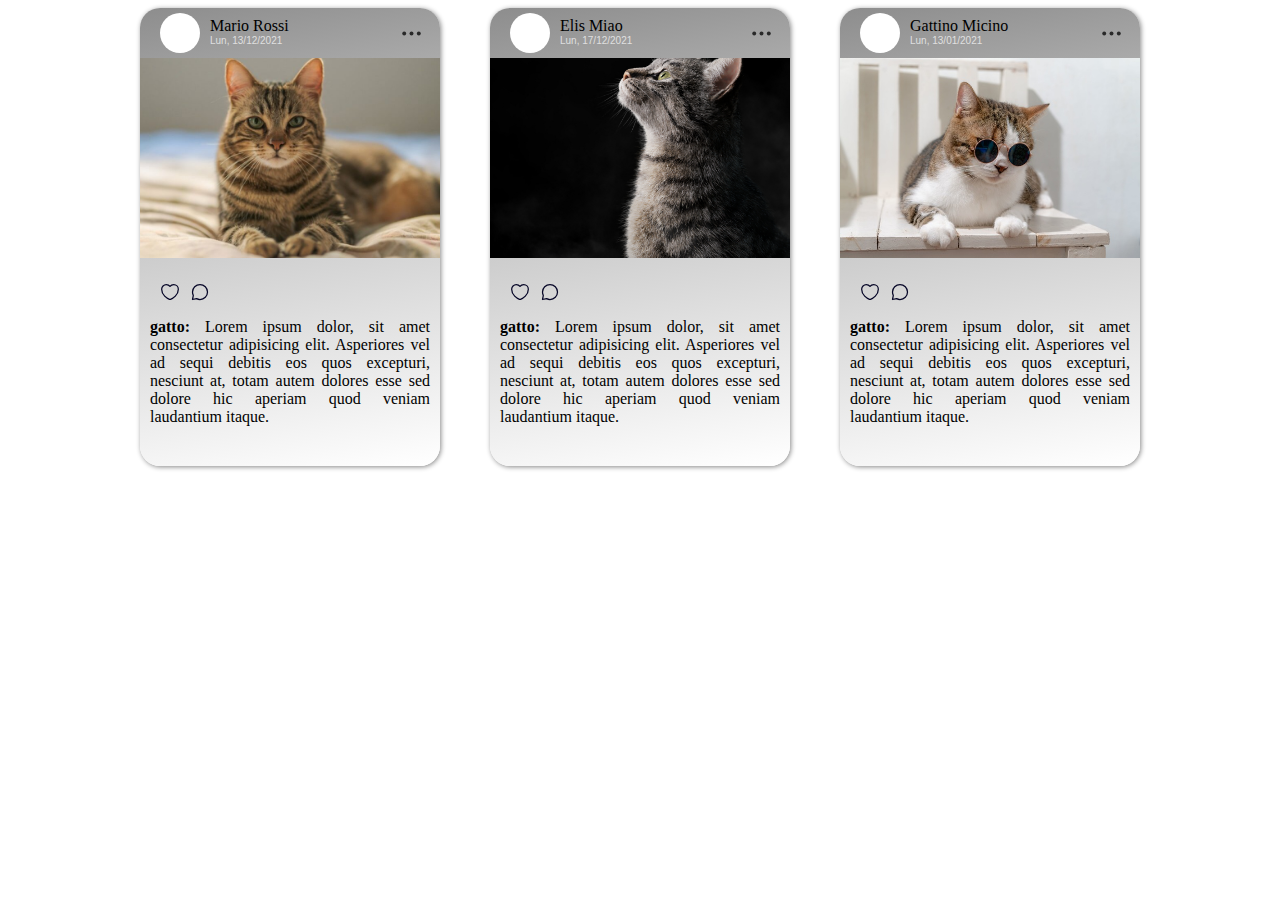
<file: index.html>
<!DOCTYPE html>
<html lang="en">

<head>
    <meta charset="UTF-8">
    <meta http-equiv="X-UA-Compatible" content="IE=edge">
    <meta name="viewport" content="width=device-width, initial-scale=1.0">
    <title>Document</title>
    <link rel="stylesheet" href="style.css">
</head>

<body>
    <main>
        <div id="one" class="card_container">
            <div id="nav">
                <svg id="user_img" xmlns="http://www.w3.org/2000/svg" width="40px" height="40px" viewBox="0 0 51 51">
                    <defs>
                        <style>
                            .cls-1 {
                                fill: #fff;
                            }
                        </style>
                    </defs>
                    <title>Risorsa 1iconavcircle</title>
                    <g id="Livello_2" data-name="Livello 2">
                        <g id="Livello_1-2" data-name="Livello 1">
                            <circle class="cls-1" cx="25.5" cy="25.5" r="25.5" />
                        </g>
                    </g>
                </svg>
                <div class="name">
                    <p class="name">Mario Rossi</p>
                    <p class="date"> Lun, 13/12/2021</p>
                </div>
                <svg id="menu" width="45px" height="25px" viewBox="0 0 24 24" fill="none"
                    xmlns="http://www.w3.org/2000/svg">
                    <g clip-path="url(#clip0_429_11064)">
                        <rect x="12.01" y="12" width="0.01" height="0.01" transform="rotate(90 12.01 12)"
                            stroke="#292929" stroke-width="3.75" stroke-linejoin="round" />
                        <rect x="19.01" y="12" width="0.01" height="0.01" transform="rotate(90 19.01 12)"
                            stroke="#292929" stroke-width="3.75" stroke-linejoin="round" />
                        <rect x="5.01001" y="12" width="0.01" height="0.01" transform="rotate(90 5.01001 12)"
                            stroke="#292929" stroke-width="3.75" stroke-linejoin="round" />
                    </g>
                    <defs>
                        <clipPath id="clip0_429_11064">
                            <rect width="24" height="24" fill="white" transform="translate(0 0.000915527)" />
                        </clipPath>
                    </defs>
                </svg>
            </div>
            <div class="img_box">
                <img src="cat1.jpg" alt="cat1">
            </div>
            <div class="icons">
                <svg width="20px" height="20px" viewBox="0 0 24 24" fill="none" xmlns="http://www.w3.org/2000/svg">
                    <path
                        d="M12.62 20.81C12.28 20.93 11.72 20.93 11.38 20.81C8.48 19.82 2 15.69 2 8.68998C2 5.59998 4.49 3.09998 7.56 3.09998C9.38 3.09998 10.99 3.97998 12 5.33998C13.01 3.97998 14.63 3.09998 16.44 3.09998C19.51 3.09998 22 5.59998 22 8.68998C22 15.69 15.52 19.82 12.62 20.81Z"
                        stroke="#060627" stroke-width="1.5" stroke-linecap="round" stroke-linejoin="round" />
                </svg>
                <svg width="20px" height="20px" viewBox="0 0 24 24" fill="none" xmlns="http://www.w3.org/2000/svg">
                    <g clip-path="url(#clip0_429_11233)">
                        <path
                            d="M12 21C16.9706 21 21 16.9706 21 12C21 7.02944 16.9706 3 12 3C7.02944 3 3 7.02944 3 12C3 13.4876 3.36093 14.891 4 16.1272L3 21L7.8728 20C9.10904 20.6391 10.5124 21 12 21Z"
                            stroke="#060627" stroke-width="1.5" stroke-linecap="round" stroke-linejoin="round" />
                    </g>
                    <defs>
                        <clipPath id="clip0_429_11233">
                            <rect width="24" height="24" fill="white" />
                        </clipPath>
                    </defs>
                </svg>

            </div>
            <div class="description">
                <p class="description"> <span>gatto:</span> Lorem ipsum dolor, sit amet consectetur adipisicing elit.
                    Asperiores vel ad sequi debitis eos quos excepturi, nesciunt at, totam autem dolores esse sed dolore
                    hic
                    aperiam quod veniam laudantium itaque.</p>

            </div>


        </div>
        <div id="two" class="card_container">
            <div id="nav">
                <svg id="user_img" xmlns="http://www.w3.org/2000/svg" width="40px" height="40px" viewBox="0 0 51 51">
                    <defs>
                        <style>
                            .cls-1 {
                                fill: #fff;
                            }
                        </style>
                    </defs>
                    <title>Risorsa 1iconavcircle</title>
                    <g id="Livello_2" data-name="Livello 2">
                        <g id="Livello_1-2" data-name="Livello 1">
                            <circle class="cls-1" cx="25.5" cy="25.5" r="25.5" />
                        </g>
                    </g>
                </svg>
                <div class="name">
                    <p class="name">Elis Miao</p>
                    <p class="date"> Lun, 17/12/2021</p>
                </div>
                <svg id="menu" width="45px" height="25px" viewBox="0 0 24 24" fill="none"
                    xmlns="http://www.w3.org/2000/svg">
                    <g clip-path="url(#clip0_429_11064)">
                        <rect x="12.01" y="12" width="0.01" height="0.01" transform="rotate(90 12.01 12)"
                            stroke="#292929" stroke-width="3.75" stroke-linejoin="round" />
                        <rect x="19.01" y="12" width="0.01" height="0.01" transform="rotate(90 19.01 12)"
                            stroke="#292929" stroke-width="3.75" stroke-linejoin="round" />
                        <rect x="5.01001" y="12" width="0.01" height="0.01" transform="rotate(90 5.01001 12)"
                            stroke="#292929" stroke-width="3.75" stroke-linejoin="round" />
                    </g>
                    <defs>
                        <clipPath id="clip0_429_11064">
                            <rect width="24" height="24" fill="white" transform="translate(0 0.000915527)" />
                        </clipPath>
                    </defs>
                </svg>
            </div>
            <div class="img_box">
                <img src="cat2.jpg" alt="cat2">
            </div>
            <div class="icons">
                <svg width="20px" height="20px" viewBox="0 0 24 24" fill="none" xmlns="http://www.w3.org/2000/svg">
                    <path
                        d="M12.62 20.81C12.28 20.93 11.72 20.93 11.38 20.81C8.48 19.82 2 15.69 2 8.68998C2 5.59998 4.49 3.09998 7.56 3.09998C9.38 3.09998 10.99 3.97998 12 5.33998C13.01 3.97998 14.63 3.09998 16.44 3.09998C19.51 3.09998 22 5.59998 22 8.68998C22 15.69 15.52 19.82 12.62 20.81Z"
                        stroke="#060627" stroke-width="1.5" stroke-linecap="round" stroke-linejoin="round" />
                </svg>
                <svg width="20px" height="20px" viewBox="0 0 24 24" fill="none" xmlns="http://www.w3.org/2000/svg">
                    <g clip-path="url(#clip0_429_11233)">
                        <path
                            d="M12 21C16.9706 21 21 16.9706 21 12C21 7.02944 16.9706 3 12 3C7.02944 3 3 7.02944 3 12C3 13.4876 3.36093 14.891 4 16.1272L3 21L7.8728 20C9.10904 20.6391 10.5124 21 12 21Z"
                            stroke="#060627" stroke-width="1.5" stroke-linecap="round" stroke-linejoin="round" />
                    </g>
                    <defs>
                        <clipPath id="clip0_429_11233">
                            <rect width="24" height="24" fill="white" />
                        </clipPath>
                    </defs>
                </svg>

            </div>
            <div class="description">
                <p class="description"> <span>gatto:</span> Lorem ipsum dolor, sit amet consectetur adipisicing elit.
                    Asperiores vel ad sequi debitis eos quos excepturi, nesciunt at, totam autem dolores esse sed dolore
                    hic
                    aperiam quod veniam laudantium itaque.</p>

            </div>


        </div>
        <div id="three" class="card_container">
            <div id="nav">
                <svg id="user_img" xmlns="http://www.w3.org/2000/svg" width="40px" height="40px" viewBox="0 0 51 51">
                    <defs>
                        <style>
                            .cls-1 {
                                fill: #fff;
                            }
                        </style>
                    </defs>
                    <title>Risorsa 1iconavcircle</title>
                    <g id="Livello_2" data-name="Livello 2">
                        <g id="Livello_1-2" data-name="Livello 1">
                            <circle class="cls-1" cx="25.5" cy="25.5" r="25.5" />
                        </g>
                    </g>
                </svg>
                <div class="name">
                    <p class="name">Gattino Micino</p>
                    <p class="date"> Lun, 13/01/2021</p>
                </div>
                <svg id="menu" width="45px" height="25px" viewBox="0 0 24 24" fill="none"
                    xmlns="http://www.w3.org/2000/svg">
                    <g clip-path="url(#clip0_429_11064)">
                        <rect x="12.01" y="12" width="0.01" height="0.01" transform="rotate(90 12.01 12)"
                            stroke="#292929" stroke-width="3.75" stroke-linejoin="round" />
                        <rect x="19.01" y="12" width="0.01" height="0.01" transform="rotate(90 19.01 12)"
                            stroke="#292929" stroke-width="3.75" stroke-linejoin="round" />
                        <rect x="5.01001" y="12" width="0.01" height="0.01" transform="rotate(90 5.01001 12)"
                            stroke="#292929" stroke-width="3.75" stroke-linejoin="round" />
                    </g>
                    <defs>
                        <clipPath id="clip0_429_11064">
                            <rect width="24" height="24" fill="white" transform="translate(0 0.000915527)" />
                        </clipPath>
                    </defs>
                </svg>
            </div>
            <div class="img_box">
                <img src="cat3.jpg" alt="cat3">
            </div>
            <div class="icons">
                <svg width="20px" height="20px" viewBox="0 0 24 24" fill="none" xmlns="http://www.w3.org/2000/svg">
                    <path
                        d="M12.62 20.81C12.28 20.93 11.72 20.93 11.38 20.81C8.48 19.82 2 15.69 2 8.68998C2 5.59998 4.49 3.09998 7.56 3.09998C9.38 3.09998 10.99 3.97998 12 5.33998C13.01 3.97998 14.63 3.09998 16.44 3.09998C19.51 3.09998 22 5.59998 22 8.68998C22 15.69 15.52 19.82 12.62 20.81Z"
                        stroke="#060627" stroke-width="1.5" stroke-linecap="round" stroke-linejoin="round" />
                </svg>
                <svg width="20px" height="20px" viewBox="0 0 24 24" fill="none" xmlns="http://www.w3.org/2000/svg">
                    <g clip-path="url(#clip0_429_11233)">
                        <path
                            d="M12 21C16.9706 21 21 16.9706 21 12C21 7.02944 16.9706 3 12 3C7.02944 3 3 7.02944 3 12C3 13.4876 3.36093 14.891 4 16.1272L3 21L7.8728 20C9.10904 20.6391 10.5124 21 12 21Z"
                            stroke="#060627" stroke-width="1.5" stroke-linecap="round" stroke-linejoin="round" />
                    </g>
                    <defs>
                        <clipPath id="clip0_429_11233">
                            <rect width="24" height="24" fill="white" />
                        </clipPath>
                    </defs>
                </svg>

            </div>
            <div class="description">
                <p class="description"> <span>gatto:</span> Lorem ipsum dolor, sit amet consectetur adipisicing elit.
                    Asperiores vel ad sequi debitis eos quos excepturi, nesciunt at, totam autem dolores esse sed dolore
                    hic
                    aperiam quod veniam laudantium itaque.</p>

            </div>


        </div>
    </main>

</body>

</html>
</file>
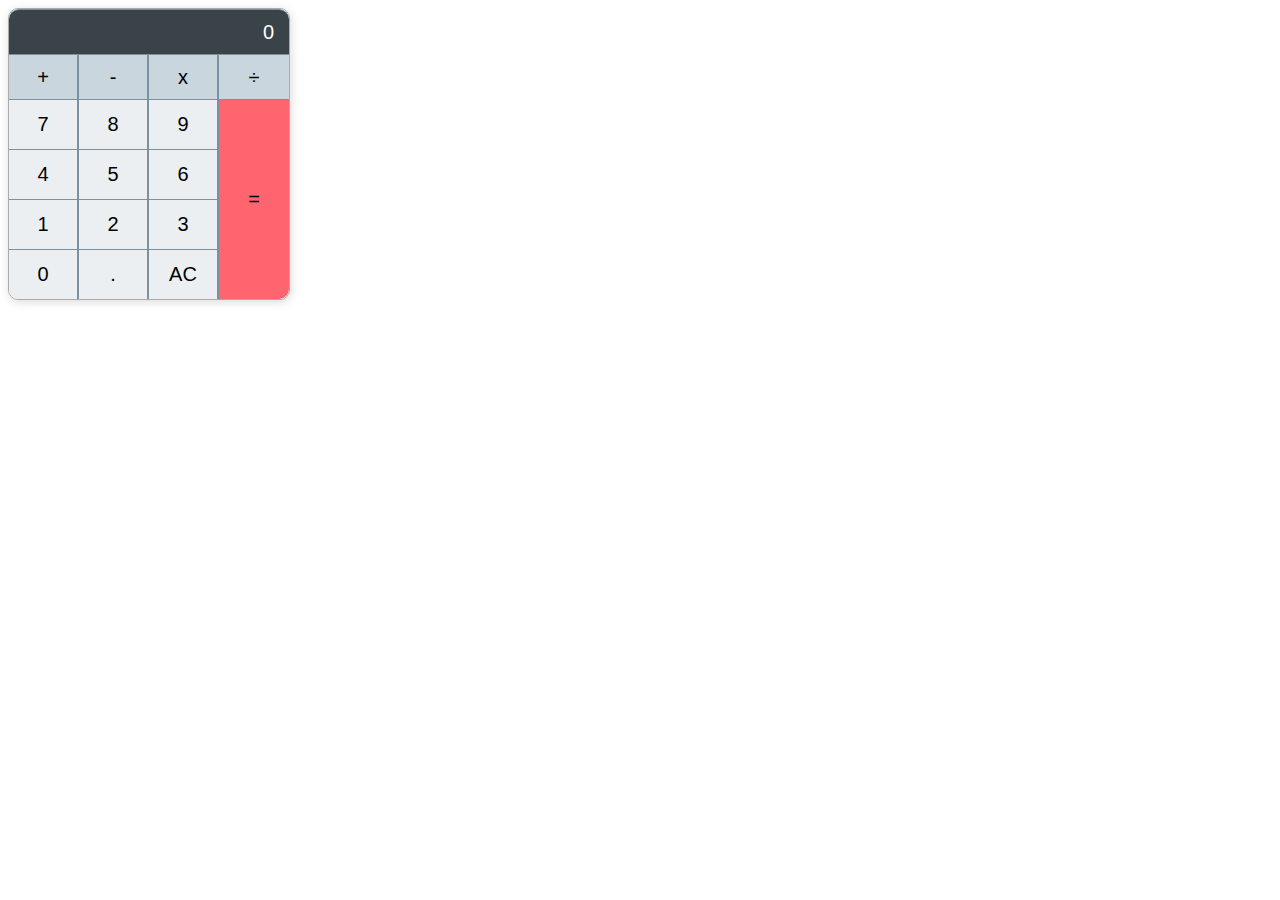
<file: grid.html>
<!DOCTYPE html>
<html lang="en">

<head>
    <meta charset="UTF-8" />
    <meta name="viewport"
        content="width=device-width, user-scalable=no, initial-scale=1.0, maximum-scale=1.0, minimum-scale=1.0" />
    <meta http-equiv="X-UA-Compatible" content="ie=edge" />
    <title>CSS Lessons</title>
    <link rel="stylesheet" href="style_grid.css">
</head>

<body>
    <div class="container">
        <div class="result">0</div>
        <div class="operator">+</div>
        <div class="operator">-</div>
        <div class="operator">x</div>
        <div class="operator-divisor">÷</div>
        <div class="number">7</div>
        <div class="number">8</div>
        <div class="number">9</div>
        <div class="number">4</div>
        <div class="number">5</div>
        <div class="number">6</div>
        <div class="number">1</div>
        <div class="number">2</div>
        <div class="number">3</div>
        <div class="number0">0</div>
        <div class="decimal">.</div>
        <div class="reset">AC</div>
        <div class="equal">=</div>

    </div>

</body>

</html>
</file>
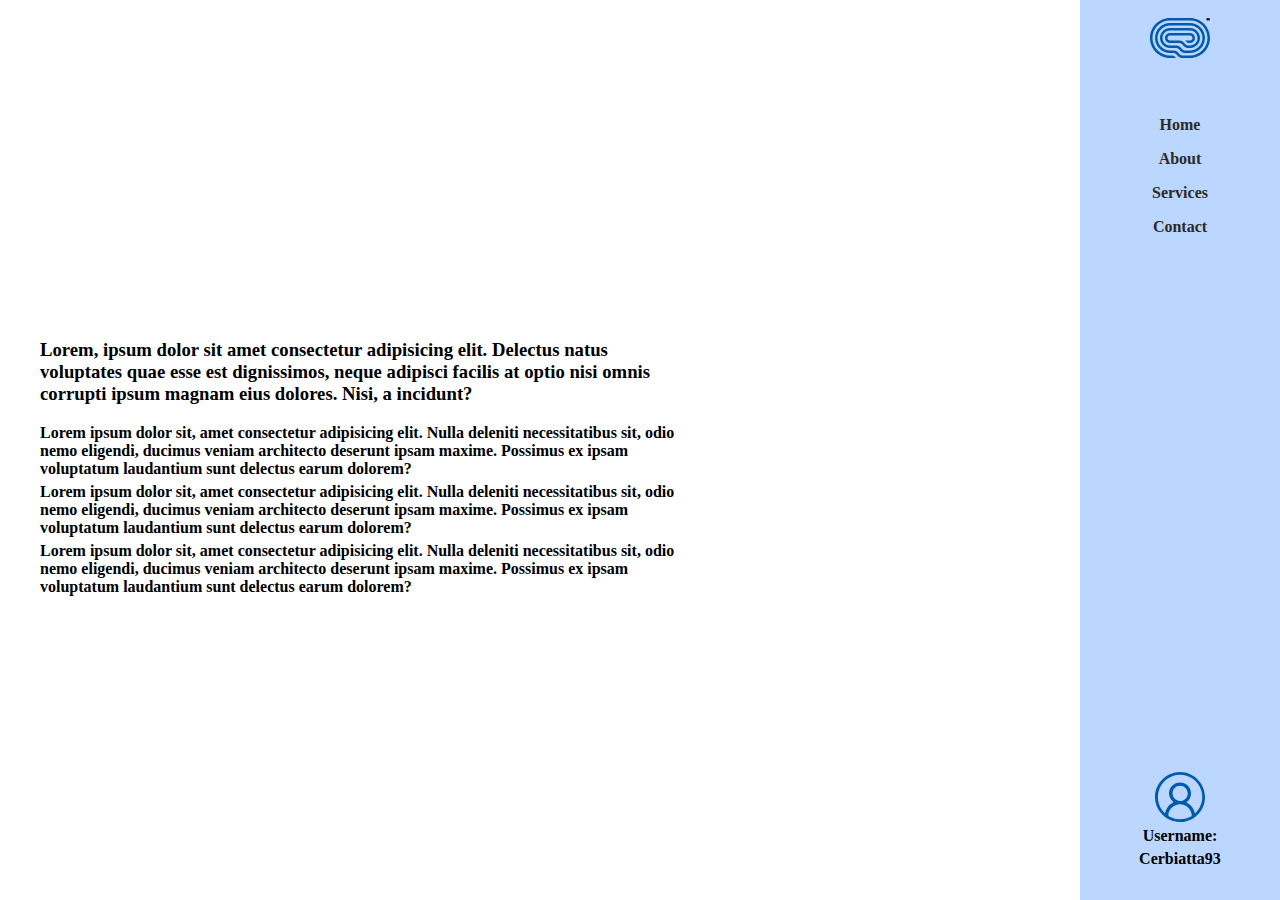
<file: sidebar.html>
<!DOCTYPE html>
<html lang="en">

<head>
  <meta charset="UTF-8" />
  <meta name="viewport"
    content="width=device-width, user-scalable=no, initial-scale=1.0, maximum-scale=1.0, minimum-scale=1.0" />
  <meta http-equiv="X-UA-Compatible" content="ie=edge" />
  <title>CSS Lessons</title>
  <link rel="stylesheet" href="style_sidebar.css">
</head>

<body>
  <div class="text_box">
    <article>
      <H3>Lorem, ipsum dolor sit amet consectetur adipisicing elit. Delectus natus voluptates quae esse est dignissimos,
        neque adipisci facilis at optio nisi omnis corrupti ipsum magnam eius dolores. Nisi, a incidunt?</H3>
      <p>Lorem ipsum dolor sit, amet consectetur adipisicing elit. Nulla deleniti necessitatibus sit, odio nemo
        eligendi, ducimus veniam architecto deserunt ipsam maxime. Possimus ex ipsam voluptatum laudantium sunt delectus
        earum dolorem?</p>
      <p>Lorem ipsum dolor sit, amet consectetur adipisicing elit. Nulla deleniti necessitatibus sit, odio nemo
        eligendi, ducimus veniam architecto deserunt ipsam maxime. Possimus ex ipsam voluptatum laudantium sunt delectus
        earum dolorem?</p>
      <p>Lorem ipsum dolor sit, amet consectetur adipisicing elit. Nulla deleniti necessitatibus sit, odio nemo
        eligendi, ducimus veniam architecto deserunt ipsam maxime. Possimus ex ipsam voluptatum laudantium sunt delectus
        earum dolorem?</p>

    </article>
  </div>
  <aside class="sidebar">
    <div class="logo"><svg id="logo-73" width="60" height="60" viewBox="0 0 60 40" fill="none"
        xmlns="http://www.w3.org/2000/svg">
        <path
          d="M56.25 1.25C56.25 1.94036 56.8096 2.5 57.5 2.5H58.75C59.4404 2.5 60 1.94036 60 1.25C60 0.559648 59.4404 3.49691e-06 58.75 3.49691e-06H57.5C56.8096 3.49691e-06 56.25 0.559648 56.25 1.25Z"
          class="ccustom" fill="#212326"></path>
        <path
          d="M20 40H26.0723L24.3045 38.2322C23.8357 37.7634 23.1998 37.5 22.5368 37.5H20C10.335 37.5 2.5 29.665 2.5 20C2.5 10.335 10.335 2.50001 20 2.5L40 2.5C49.665 2.5 57.5 10.335 57.5 20C57.5 29.665 49.665 37.5 40 37.5H32.5184C31.5238 37.5 30.57 37.1049 29.8667 36.4017L27.7957 34.3306C26.6236 33.1585 25.0338 32.5 23.3762 32.5H20C13.0964 32.5 7.5 26.9036 7.5 20C7.5 13.0964 13.0964 7.5 20 7.5L40 7.5C46.9036 7.5 52.5 13.0964 52.5 20C52.5 26.9036 46.9036 32.5 40 32.5H35.1961C34.2015 32.5 33.2477 32.1049 32.5444 31.4017L30.4733 29.3306C29.3012 28.1585 27.7115 27.5 26.0539 27.5H20C15.8579 27.5 12.5 24.1421 12.5 20C12.5 15.8579 15.8579 12.5 20 12.5L40 12.5C44.1421 12.5 47.5 15.8579 47.5 20C47.5 24.0916 44.2235 27.418 40.1512 27.4985L40.1504 27.5H38.3211C37.3265 27.5 36.3727 27.1049 35.6694 26.4017L33.5983 24.3306C32.6366 23.3688 31.3937 22.7529 30.0628 22.5628L30 22.5L20 22.5C18.6193 22.5 17.5 21.3807 17.5 20C17.5 18.6193 18.6193 17.5 20 17.5L40 17.5C41.3807 17.5 42.5 18.6193 42.5 20C42.5 21.3807 41.3807 22.5 40 22.5H35L36.7678 24.2678C37.2366 24.7366 37.8725 25 38.5355 25H40C42.7614 25 45 22.7614 45 20C45 17.2386 42.7614 15 40 15L20 15C17.2386 15 15 17.2386 15 20C15 22.7614 17.2386 25 20 25L29.1789 25C30.1735 25 31.1273 25.3951 31.8306 26.0983L33.9017 28.1694C35.0738 29.3415 36.6635 30 38.3211 30H40.625V29.9808C45.8567 29.6582 50 25.3129 50 20C50 14.4772 45.5228 10 40 10L20 10C14.4772 10 10 14.4772 10 20C10 25.5229 14.4772 30 20 30H26.0539C27.0485 30 28.0023 30.3951 28.7056 31.0983L30.7767 33.1694C31.9488 34.3415 33.5385 35 35.1961 35H40C48.2843 35 55 28.2843 55 20C55 11.7157 48.2843 5 40 5L20 5C11.7157 5 5 11.7157 5 20C5 28.2843 11.7157 35 20 35H23.3762C24.3708 35 25.3246 35.3951 26.0279 36.0983L28.099 38.1694C29.2711 39.3415 30.8608 40 32.5184 40H40C51.0457 40 60 31.0457 60 20C60 8.9543 51.0457 -9.65645e-07 40 0L20 4.13264e-06C8.9543 5.09829e-06 -9.65645e-07 8.95431 0 20C9.65645e-07 31.0457 8.95431 40 20 40Z"
          class="ccustom" fill="#005baf"></path>
      </svg>
    </div>
    <div class="navigation">
      <ul>
        <li><a href="#">Home</a></li>
        <li><a href="#">About</a></li>
        <li><a href="#">Services</a></li>
        <li><a href="#">Contact</a></li>
      </ul>
    </div>
    <div class="user">
      <svg xmlns="http://www.w3.org/2000/svg" width="50" height="50" viewBox="0 0 226.96 226.95">
        <defs>
          <style>
            .cls-1 {
              fill: #005baf;
            }
          </style>
        </defs>
        <title>Risorsa 1iconav</title>
        <g id="Livello_2" data-name="Livello 2">
          <g id="Livello_1-2" data-name="Livello 1">
            <g>
              <path class="cls-1"
                d="M113.79,227C51.48,226.91-.09,175.46,0,113.44S52-.19,114,0c61.81.19,113.11,51.86,113,113.8C226.83,176.39,176.21,227,113.79,227Zm29.49-89.1c21.1,10.64,33.44,27.4,38,50.1,24.26-19.74,42.12-61.43,28.6-104.4C196.76,41.72,157.16,12.61,113,13c-44.4.42-83.64,30.36-96,73.14-11.77,40.6,4.93,81.72,28.7,101a69.88,69.88,0,0,1,12.93-29.46c6.7-8.86,15.25-15.39,25.28-20.38C55,112.47,60.72,79.48,77.43,62.3,96.56,42.65,129,42.05,148.53,61,167.25,79.22,171.5,114.67,143.28,137.85Zm-28.6,76.92c13.21-.29,27.13-2.59,40-8.88,14.57-7.1,13.74-3.57,9.91-20.69-5.41-24.19-30.19-41.47-54.51-39.07-26.93,2.66-47.9,23.31-49.46,48.49-.22,3.44.65,5.44,3.75,7.14A105.8,105.8,0,0,0,114.68,214.77Zm-.52-152.16C95.64,62.52,80,77.92,79.85,96.37c-.15,19.26,15.11,35.11,33.94,35.25s35-15.62,35-34.37A34.72,34.72,0,0,0,114.16,62.61ZM69.64,91.91h-.49v9.93h.49ZM49.7,191.19c2.07-2.72,2.65-4.49,1.66-7.09C50.83,186.38,50.41,188.18,49.7,191.19Z" />
              <ellipse class="cls-2" cx="69.39" cy="96.88" rx="0.34" ry="7.02" />
              <path class="cls-3" d="M49.7,191.19c.71-3,1.13-4.81,1.66-7.09C52.35,186.7,51.77,188.47,49.7,191.19Z" />
            </g>
          </g>
        </g>
      </svg>

      <p>Username:</p>
      <p>Cerbiatta93</p>

    </div>
  </aside>
</body>

</html>
</file>
<file: style.css>
main{
    display: flex;   
    flex-direction: row; 
    justify-content: center;         
    gap: 50px;
}

.card_container{
    display: flex;
    flex-direction: column;
    width: 300px;   
    height: auto;
    border-radius: 20px;   
    background: linear-gradient(170deg, rgb(141, 141, 141) 0%, rgba(191,191,191,1) 35%, rgba(255,255,255,1) 100%);
    box-shadow: 1px 1px 5px #888888;           
}

#nav{
    display: flex;
    flex-direction: row;
    align-items: center;
    justify-content: flex-start;   
    height: 50px; 
}

#user_img{
    margin-left: 20px;
    margin-right: 10px;
    
}

.name{
    margin-bottom: 0;
    font-size: 16px;   
}

.date{
    margin-top: 0;
    color: rgba(255, 255, 255, 0.703);
    font-weight: lighter;
    font-family: Verdana, Geneva, Tahoma, sans-serif;
    font-size: 10px;
    margin-bottom: 20px;
}

img{
    width: 100%;
    height: 200px;
    object-fit: cover;

}

.icons{
    padding-left: 20px;
    padding-right: 5px;    
    margin-top: 20px;
    display: flex;
    justify-content: flex-start;
    gap: 10px;    

}

#menu{
    margin-left: auto;
    margin-right: 6px;
}

span{
    font-weight: bold;
}

.description{
    padding-left: 5px;
    padding-right: 5px;
    margin-bottom: 20px;
    text-align: justify;
}

@media (max-width: 768px){
    main{       
        display: flex;        
        justify-content: space-between;              
        flex-wrap: wrap;                                
        gap: 20px;        
    }      
    
    
}

@media (max-width: 375px){
    main{
        display: flex;    
        justify-content: center;
        flex-wrap: wrap;
        gap: 20px;
    }
}
</file>
<file: style_grid.css>
.container {
  width: 280px;
  display: grid;
  grid-template-columns: repeat(4, 1fr);
  grid-template-rows: 45px 45px repeat(4, 50px);
  border: 0.1px solid rgb(171, 171, 171);
  border-radius: 10px;
  font-family: sans-serif;
  box-shadow: 1px 2px 10px rgba(128, 128, 128, 0.296);
}

.container > div {
  border-top: 1px solid rgb(123, 145, 162);
  text-align: center;
  font-size: 30px;
  display: grid;
  align-items: center;
  font-size: 20px;
  font-weight: 500;
}

.number,
.decimal,
.reset {
  background-color: rgb(235, 239, 242);
  border-right: 2px solid rgb(123, 145, 162);
}
.number0 {
  background-color: rgb(235, 239, 242);
  border-bottom-left-radius: 10px;
  border-right: 2px solid rgb(123, 145, 162);
}

.result {
  border-radius: 10px 10px 0 0;
  background-color: rgb(57, 67, 72);
  grid-column: 1 / span 4;
  color: white;
  justify-items: end;
  padding-right: 15px;
}

.operator {
  background-color: rgb(202, 214, 222);
  grid-row: 2;
  border-right: 2px solid rgb(123, 145, 162);
}

.operator-divisor {
  background-color: rgb(202, 214, 222);
  grid-row: 2;
}

.equal {
  background-color: rgb(254, 101, 110);
  border-right: 0;
  grid-row: 3 / span 4;
  grid-column: 4;
  border-bottom-right-radius: 10px;
}
</file>
<file: style_sidebar.css>
html,
body {
  display: flex;
  justify-content: space-between;
  align-items: stretch;
  flex-direction: row;
  font-weight: bold;
  background: white;
  height: 100%;
  margin-top: 0;
  margin-right: 0;
}

.logo {
  display: flex;
  justify-content: center;
  padding-bottom: 2em;
  padding-top: 0.5em;
}

aside {
  display: flex;
  justify-content: flex-start;
  align-items: center;
  flex-direction: column;
  width: 200px;
  height: 100%;
  background-color: rgb(188, 215, 255);
}

.text_box{
  display: flex;
  justify-content: start;
  align-items: center;
  padding-top: 1em;
  margin-right: 2em;
  margin-left: 2em;
  width: 50%;
}
.user {
  display: flex;
  justify-content: flex-end;
  align-items: center;
  flex-direction: column;
  flex: 1;
  margin-bottom: 2em;
}

ul {
  display: flex;
  flex-direction: column;
  justify-content: center;
  list-style: none;
  text-align: center;
  padding-left: 0;
  gap: 1em;
}

a {
  color: #2b2b2b;
  text-decoration: none;
}

a:hover {
  color: #005baf;
  transition: 0.3s;
}

p {
  font-size: 1em;
  margin: 0;
  margin-top: 0.3em;
}
</file>
